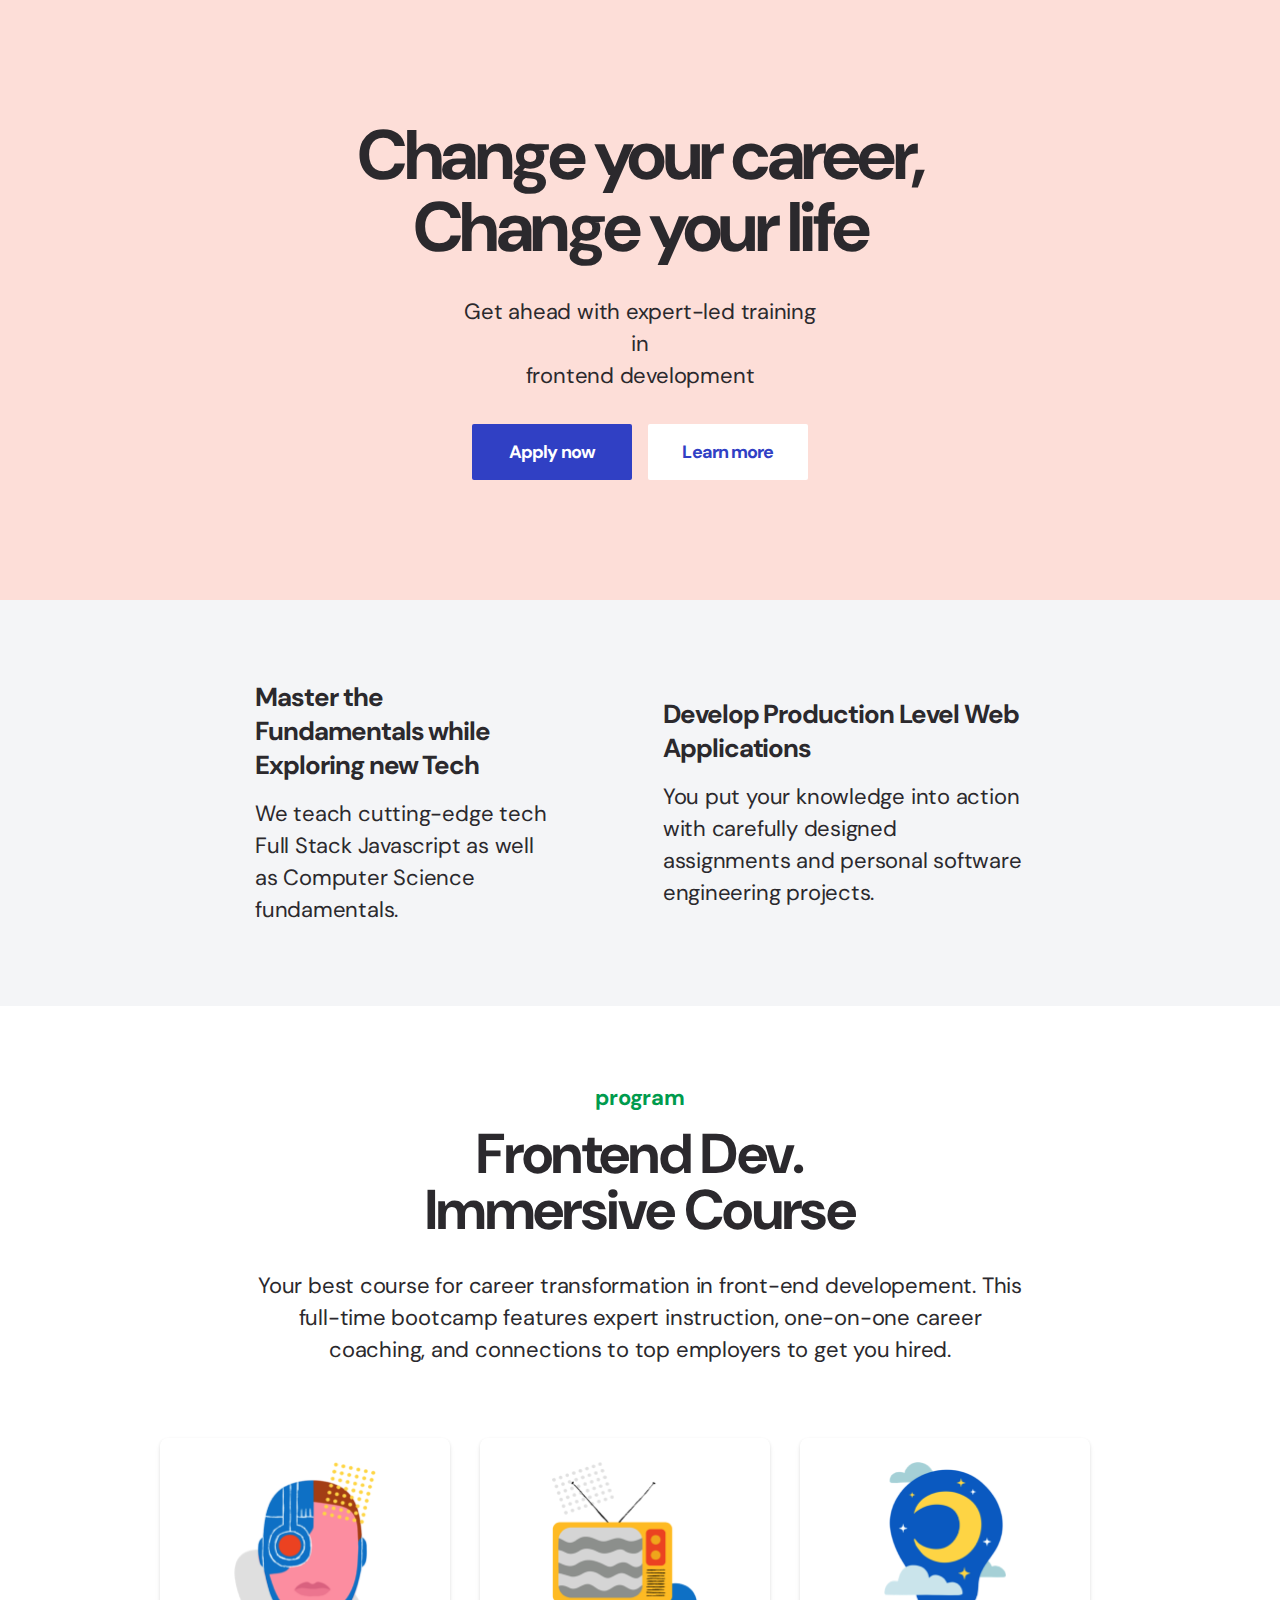
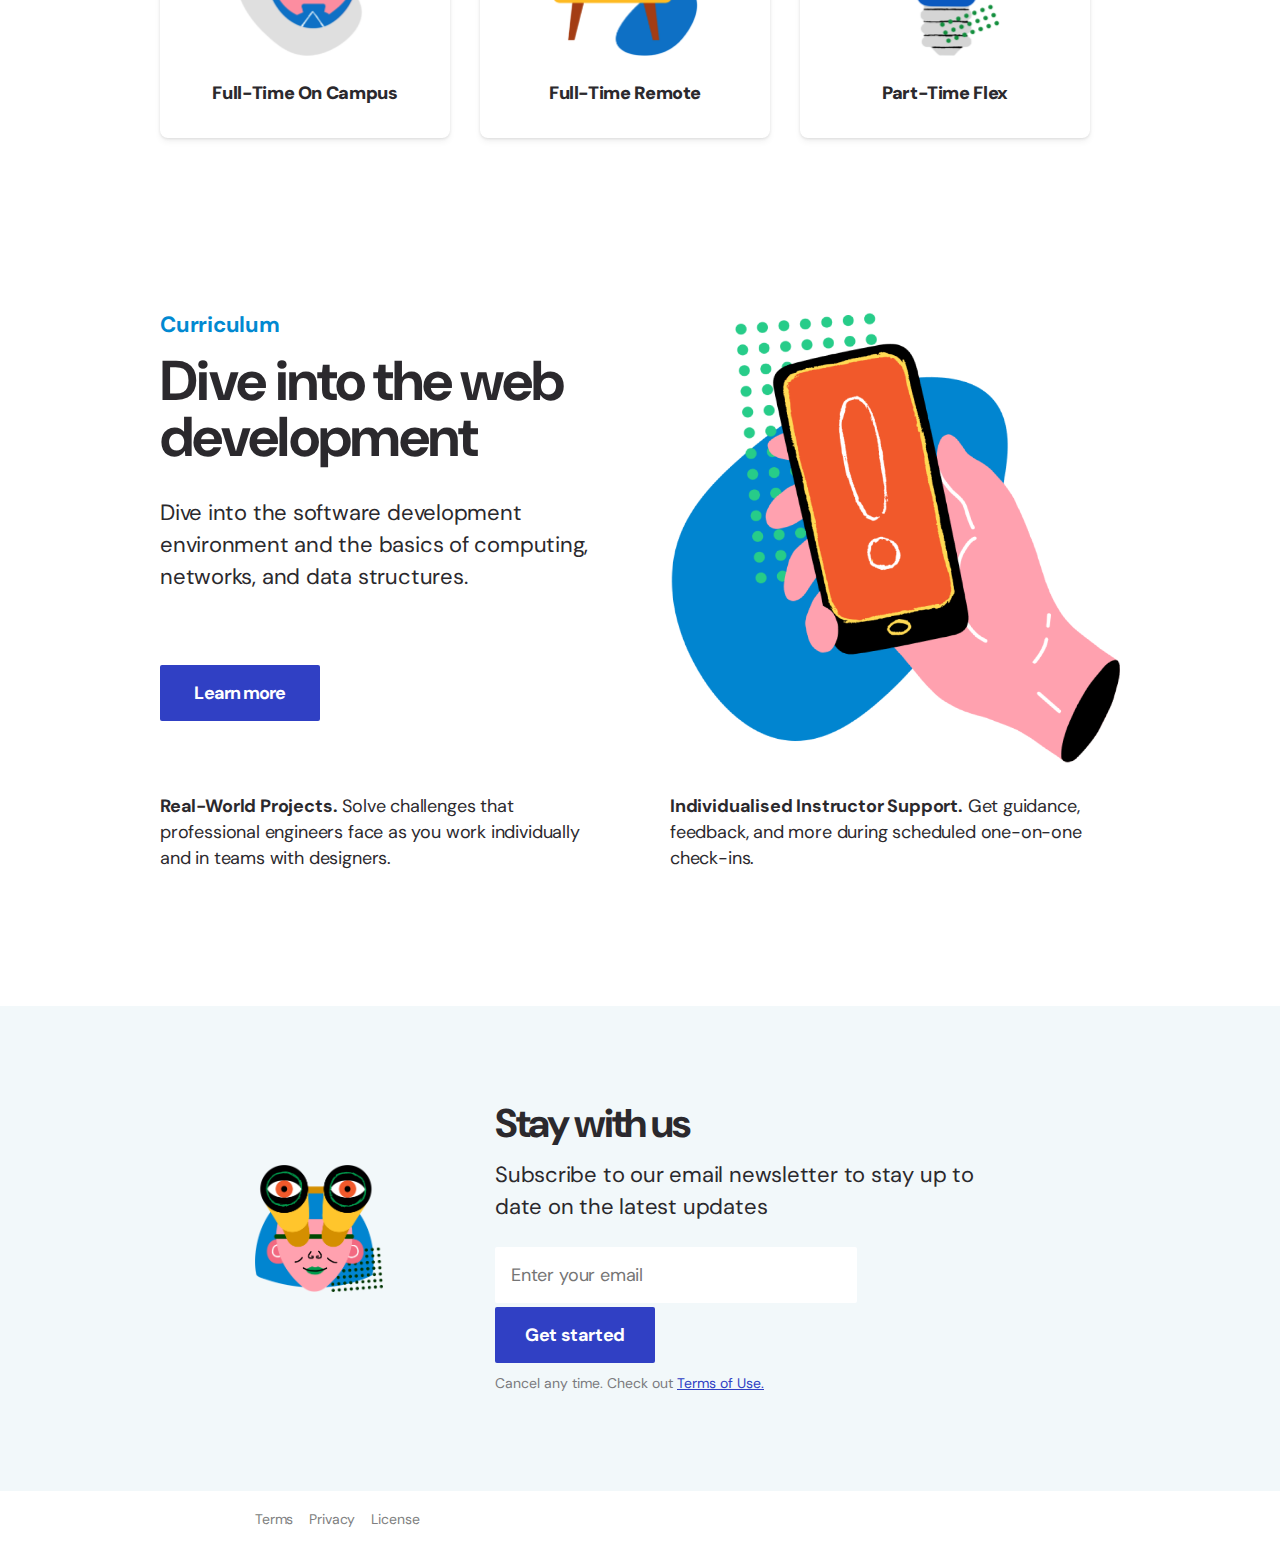
<file: 03-reactive-web-page/index.html>
<!DOCTYPE html>
<html lang="en">
  <head>
    <meta charset="UTF-8" />
    <meta http-equiv="X-UA-Compatible" content="IE=edge" />
    <meta name="viewport" content="width=device-width, initial-scale=1.0" />
    <title>Final Project</title>
    <link rel="preconnect" href="https://fonts.googleapis.com" />
    <link rel="preconnect" href="https://fonts.gstatic.com" crossorigin />
    <link
      href="https://fonts.googleapis.com/css2?family=DM+Sans:wght@400;700&display=swap"
      rel="stylesheet"
    />
    <link rel="stylesheet" href="./style.css" />
  </head>
  <body>
    <header>
      <h1>Change your career,<br />Change your life</h1>
      <p>
        Get ahead with expert-led training in<br />
        frontend development
      </p>
      <div>
        <a href="" class="main-button apply">Apply now</a>
        <a href="" class="main-button learn">Learn more</a>
      </div>
    </header>
    <main>
      <section class="section1">
        <h2 class="sr-only">learn effect</h2>
        <div class="learn-effect-1">
          <strong>Master the Fundamentals while Exploring new Tech</strong>
          <p>
            We teach cutting-edge tech Full Stack Javascript as well as Computer
            Science fundamentals.
          </p>
        </div>
        <div class="learn-effect-2">
          <strong>Develop Production Level Web Applications</strong>
          <p>
            You put your knowledge into action with carefully designed
            assignments and personal software engineering projects.
          </p>
        </div>
      </section>
      <section>
        <h2 class="sr-only">program and curriculum</h2>
        <article class="program">
          <strong class="sub-title">program</strong>
          <h3 class="main-title">Frontend Dev. Immersive Course</h3>
          <p>
            Your best course for career transformation in front-end
            developement. This full-time bootcamp features expert instruction,
            one-on-one career coaching, and connections to top employers to get
            you hired.
          </p>
          <ul>
            <li class="box1"><strong>Full-Time On Campus</strong></li>
            <li class="box2"><strong>Full-Time Remote</strong></li>
            <li class="box3"><strong>Part-Time Flex</strong></li>
          </ul>
        </article>
        <article class="curriculum">
          <div class="curriculum-main">
            <div class="curriculum-content">
              <strong class="sub-title">Curriculum</strong>
              <h3 class="main-title">Dive into the web development</h3>
              <p>
                Dive into the software development environment and the basics of
                computing, networks, and data structures.
              </p>
              <a href="" class="main-button">Learn more</a>
            </div>
            <div class="curriculum-image"></div>
          </div>
          <div class="curriculum-sub">
            <div class="curriculum-sub-1">
              <strong>Real-World Projects.</strong>
              <span>
                Solve challenges that professional engineers face as you work
                individually and in teams with designers.</span
              >
            </div>
            <div class="curriculum-sub-2">
              <strong>Individualised Instructor Support.</strong>
              <span
                >Get guidance, feedback, and more during scheduled one-on-one
                check-ins.</span
              >
            </div>
          </div>
        </article>
      </section>
      <section class="section3">
        <div class="stay-us-image"></div>
        <div class="stay-us-content">
          <h2>Stay with us</h2>
          <p>
            Subscribe to our email newsletter to stay up to date on the latest
            updates
          </p>
          <form action="" method="get">
            <input type="email" placeholder="Enter your email" />
            <button type="submit">Get started</button>
          </form>
          <span>Cancel any time. Check out <a href="">Terms of Use.</a></span>
        </div>
      </section>
    </main>
    <footer>
      <ul>
        <li><a href="">Terms</a></li>
        <li><a href="">Privacy</a></li>
        <li><a href="">License</a></li>
      </ul>
    </footer>
  </body>
</html>
</file>
<file: 03-reactive-web-page/style.css>
* {
  box-sizing: border-box;
  margin: 0;
}

body {
  font-family: "DM Sans", sans-serif;
}

.sr-only {
  position: absolute;
  z-index: -100;
  width: 1px;
  height: 1px;
  overflow: hidden;
  opacity: 0;
}

/* reset css */

a {
  color: inherit;
  text-decoration: none;
}

button,
input,
textarea {
  font-family: "DM Sans", sans-serif;
  font-size: 16px;
  border: none;
}

button:focus,
button:active,
input:focus,
input:active,
textarea:focus,
textarea:active {
  outline: none;
  box-shadow: none;
}

ul,
ol,
li {
  list-style: none;
  padding-left: 0;
  margin-left: 0;
}

/* mobile */

p {
  font-weight: 400;
  font-size: 16px;
  line-height: 1.375;
  letter-spacing: -0.01em;
  color: #2b292d;
}

/* header */

header {
  background-color: #fdded8;
  text-align: center;
  padding: 154px 15px;
}

header h1 {
  font-weight: 700;
  font-size: 40px;
  line-height: 1;
  letter-spacing: -0.05em;
  color: #2b292d;
  margin-bottom: 24px;
}

header p {
  margin-bottom: 24px;
}

header div {
  display: flex;
  justify-content: center;
}

.main-button {
  width: 140px;
  height: 48px;
  border-radius: 2px;
  font-weight: 700;
  font-size: 15px;
  line-height: 1.6;
  letter-spacing: -0.05em;
}

.main-button.apply {
  display: flex;
  justify-content: center;
  align-items: center;
  background-color: #3040c4;
  color: white;
  margin-right: 8px;
}

.main-button.learn {
  display: flex;
  justify-content: center;
  align-items: center;
  background-color: white;
  color: #3040c4;
}

/* main */

.section1 {
  background-color: #f4f5f7;
  padding: 80px 15px;
}

.section1 strong {
  display: block;
  font-weight: 700;
  font-size: 22px;
  line-height: 1.3636363636;
  letter-spacing: -0.04em;
  margin-bottom: 16px;
}

.learn-effect-1 p {
  margin-bottom: 40px;
}

.program {
  padding: 80px 15px;
}

.sub-title {
  display: block;
  font-weight: 700;
  font-size: 16px;
  line-height: 1.5;
  letter-spacing: -0.01em;
  margin-bottom: 8px;
}

.program > strong {
  color: #009b4d;
}

.main-title {
  font-weight: 700;
  font-size: 34px;
  line-height: 1.0294117647;
  letter-spacing: -0.03em;
  margin-bottom: 24px;
}

.program p {
  margin-bottom: 32px;
}

.program li {
  width: 290px;
  height: 291px;
  border-radius: 8px;
  box-shadow: 0px 1px 3px rgba(0, 0, 0, 0.1), 0px 4px 6px rgba(0, 0, 0, 0.05),
    inset 0px 1px 0px rgba(255, 255, 255, 0.1);
  text-align: center;
}

.box1,
.box2,
.box3 {
  background-repeat: no-repeat;
  background-size: auto 195px;
  background-position: center 24px;
}

.box1 {
  background-image: url("./assets/img-fulltime-campus.png");
  margin-bottom: 20px;
}

.box2 {
  background-image: url("./assets/img-fulltime-remote.png");
  margin-bottom: 20px;
}

.box3 {
  background-image: url("./assets/img-parttime-flex.png");
}

.program li strong {
  position: relative;
  top: 235px;
  font-size: 18px;
  line-height: 1.3333333333;
  letter-spacing: -0.02em;
}

.program li:hover {
  cursor: pointer;
  color: white;
  background-color: #3141c5;
  box-shadow: 0px 13px 18px rgba(0, 0, 0, 0.15),
    0px 11px 55px rgba(0, 0, 0, 0.07);
}

.curriculum {
  padding: 80px 15px;
}

.curriculum-content strong {
  color: #0189d1;
}

.curriculum-content p {
  margin-bottom: 32px;
}

.curriculum-content a {
  display: flex;
  justify-content: center;
  align-items: center;
  background-color: #3040c4;
  color: white;
  margin-bottom: 48px;
}

.curriculum-sub {
  font-size: 15px;
  line-height: 1.4666666667;
  letter-spacing: -0.01em;
}

.curriculum-sub-1 {
  margin-bottom: 40px;
}

.section3 {
  display: flex;
  flex-direction: column;
  align-items: center;
  background-color: #f2f8fa;
  padding: 65px 15px 40px;
}

.stay-us-content {
  text-align: center;
}

.stay-us-image {
  width: 191px;
  height: 190px;
  background-image: url("./assets/img-banner.png");
  background-repeat: no-repeat;
  background-size: contain;
  background-position: center;
  margin-bottom: 40px;
}

.stay-us-content h2 {
  font-size: 32px;
  line-height: 1;
  letter-spacing: -0.05em;
  margin-bottom: 16px;
}

.stay-us-content p {
  margin-bottom: 24px;
}

.stay-us-content input {
  display: inline-block;
  width: 290px;
  height: 48px;
  border-radius: 2px;
  background-color: white;
  line-height: 1.5;
  letter-spacing: -0.01em;
  color: #7b7b7e;
  padding-left: 16px;
  margin-bottom: 8px;
}

.stay-us-content button {
  width: 290px;
  height: 48px;
  border-radius: 2px;
  background-color: #3040c4;
  font-weight: 700;
  font-size: 15px;
  line-height: 1.5;
  letter-spacing: -0.05em;
  color: white;
  margin-bottom: 8px;
}

.stay-us-content span {
  font-size: 13px;
  line-height: 1.5384615385;
  color: #7b7b7e;
}

.stay-us-content span a {
  text-decoration: underline;
  color: #3040c4;
}

footer {
  padding: 24px 15px;
}

footer a {
  display: block;
  font-size: 14px;
  line-height: 1.7142857143;
  letter-spacing: -0.01em;
  color: #807f81;
  margin-bottom: 8px;
}

@media screen and (min-width: 768px) {
  header {
    display: flex;
    flex-direction: column;
    align-items: center;
    text-align: center;
    padding: 120px 255px;
  }

  header h1 {
    display: block;
    font-size: 70px;
    font-weight: 700;
    line-height: 1.0285714286;
    letter-spacing: -0.05em;
    color: #2b292d;
    margin-bottom: 32px;
  }

  header p {
    width: 370px;
    font-size: 22px;
    font-weight: 400;
    line-height: 1.4545454545;
    letter-spacing: -0.01em;
    color: #2b292d;
    margin-bottom: 32px;
  }

  .main-button {
    display: flex;
  }

  .main-button {
    text-decoration: none;
    display: flex;
    font-size: 18px;
    font-weight: 700;
    line-height: 1.5555555556;
    letter-spacing: -0.05em;
  }

  .main-button.apply {
    display: flex;
    justify-content: center;
    align-items: center;
    width: 160px;
    height: 56px;
    border-radius: 2px;
    background-color: #3040c4;
    color: white;
    margin-right: 16px;
  }

  .main-button.learn {
    display: flex;
    justify-content: center;
    align-items: center;
    width: 160px;
    height: 56px;
    border-radius: 2px;
    background-color: white;
    color: #3040c4;
  }

  /* main */

  .section1 {
    display: flex;
    justify-content: center;
    align-items: center;
    padding: 80px 255px;
  }

  .learn-effect-1 {
    width: 370px;
    margin-right: 110px;
  }

  .learn-effect-2 {
    width: 450px;
  }

  .section1 strong {
    display: block;
    font-weight: 700;
    font-size: 26px;
    line-height: 1.3076923077;
    letter-spacing: -0.04em;
    color: #2b292d;
    margin-bottom: 16px;
  }

  .learn-effect-1 p {
    margin-bottom: 0;
  }

  .section1 p {
    font-weight: 400;
    font-size: 22px;
    line-height: 1.4545454545;
    letter-spacing: -0.01em;
    color: #2b292d;
  }

  .program {
    display: flex;
    flex-direction: column;
    align-items: center;
    text-align: center;
    padding: 80px 255px 95px;
  }

  .program > strong {
    font-weight: 700;
    font-size: 22px;
    line-height: 1.0909090909;
    letter-spacing: -0.01em;
    color: #009b4d;
    margin-bottom: 16px;
  }

  .program h3 {
    width: 465px;
    font-weight: 700;
    font-size: 56px;
    line-height: 1;
    letter-spacing: -0.03em;
    color: #2b292d;
    margin-bottom: 32px;
  }

  .program p {
    width: 770px;
    font-weight: 400;
    font-size: 22px;
    line-height: 1.4545454545;
    letter-spacing: -0.01em;
    color: #2b292d;
    margin-bottom: 72px;
  }

  .program ul {
    list-style: none;
    padding-left: 0;
    display: flex;
  }

  .program li {
    width: 290px;
    height: 300px;
    font-weight: 700;
    font-size: 20px;
    line-height: 1.2;
    letter-spacing: -0.02em;
    color: #2b292d;
    border-radius: 8px;
    box-shadow: 0px 1px 3px rgba(0, 0, 0, 0.1), 0px 4px 6px rgba(0, 0, 0, 0.05),
      inset 0px 1px 0px rgba(255, 255, 255, 0.1);
    transition: all 250ms ease-in;
  }

  .program .box1 {
    background-size: 142px auto;
    background-position: center 24px;
    margin-right: 30px;
    margin-bottom: 0;
  }

  .program .box2 {
    background-size: 146px auto;
    background-position: center 24px;
    margin-right: 30px;
    margin-bottom: 0;
  }

  .program .box3 {
    background-size: 122px auto;
    background-position: center 24px;
    margin-right: 30px;
  }

  .program ul strong {
    position: relative;
    top: 242px;
  }

  .curriculum {
    display: flex;
    flex-direction: column;
    justify-content: center;
    align-items: center;
    padding: 80px 255px 95px;
  }

  .curriculum-main {
    display: flex;
    margin-bottom: 24px;
  }

  .curriculum-image {
    width: 450px;
    height: 450px;
    padding: 12px;
    background-image: url("./assets/img-curriculum.png");
    background-repeat: no-repeat;
    background-size: contain;
    background-position: center;
  }

  .curriculum-content {
    margin-right: 60px;
  }

  .curriculum-content strong {
    display: block;
    font-weight: 700;
    font-size: 22px;
    line-height: 1.0909090909;
    letter-spacing: -0.01em;
    color: #0189d1;
    margin-bottom: 16px;
  }

  .curriculum-content h3 {
    width: 450px;
    font-weight: 700;
    font-size: 56px;
    line-height: 1;
    letter-spacing: -0.03em;
    color: #2b292d;
    margin-bottom: 32px;
  }

  .curriculum-content p {
    width: 450px;
    font-weight: 400;
    font-size: 22px;
    line-height: 1.4545454545;
    letter-spacing: -0.01em;
    color: #2b292d;
    margin-bottom: 72px;
  }

  .curriculum-content a {
    text-decoration: none;
    display: flex;
    justify-content: center;
    align-items: center;
    width: 160px;
    height: 56px;
    border-radius: 2px;
    background-color: #3040c4;
    color: white;
  }

  .curriculum-sub {
    display: flex;
  }

  .curriculum-sub-1,
  .curriculum-sub-2 {
    width: 450px;
    font-weight: 400;
    font-size: 18px;
    line-height: 1.4444444444;
    letter-spacing: -0.01em;
    color: #2b292d;
  }

  .curriculum-sub-1 {
    margin-right: 60px;
  }

  .curriculum-sub strong {
    font-weight: 700;
  }

  .section3 {
    display: flex;
    flex-direction: row;
    justify-content: center;
    align-items: center;
    padding: 80px 255px;
  }

  .stay-us-image {
    width: 287px;
    height: 285px;
    background-image: url("./assets/img-banner.png");
    background-repeat: no-repeat;
    background-size: contain;
    background-position: center;
    margin-right: 112px;
  }

  .stay-us-content {
    text-align: left;
  }

  .stay-us-content h2 {
    font-weight: 700;
    font-size: 40px;
    line-height: 1;
    letter-spacing: -0.05em;
    color: #2b292d;
    margin-bottom: 16px;
  }

  .stay-us-content p {
    width: 530px;
    font-weight: 400;
    font-size: 22px;
    line-height: 1.4545454545;
    letter-spacing: -0.01em;
    color: #2b292d;
    margin-bottom: 24px;
  }

  .stay-us-content input,
  button {
    border: none;
  }

  .stay-us-content input {
    width: 362px;
    height: 56px;
    border-radius: 2px;
    background-color: white;
    font-size: 18px;
    font-weight: 400;
    line-height: 1.3333333333;
    letter-spacing: -0.01em;
    color: #7b7b7e;
    margin-right: 8px;
    margin-bottom: 4px;
    padding: 0 0 0 16px;
  }

  .stay-us-content button {
    width: 160px;
    height: 56px;
    border-radius: 2px;
    background-color: #3040c4;
    font-size: 18px;
    line-height: 1.3333333333;
    letter-spacing: -0.02em;
    padding: 16px 28px;
    color: white;
  }

  .stay-us-content span {
    font-weight: 400;
    font-size: 14px;
    line-height: 1.7142857143;
    color: #7b7b7e;
  }

  .stay-us-content span a {
    color: #3040c4;
  }

  footer {
    padding: 16px 255px;
  }

  footer ul {
    display: flex;
    list-style: none;
    padding-left: 0;
  }

  footer li a {
    display: block;
    text-decoration: none;
    font-weight: 400;
    font-size: 14px;
    line-height: 1.7142857143;
    letter-spacing: -0.01em;
    color: #807f81;
    margin-right: 16px;
    margin-bottom: 0;
  }
}
</file>
